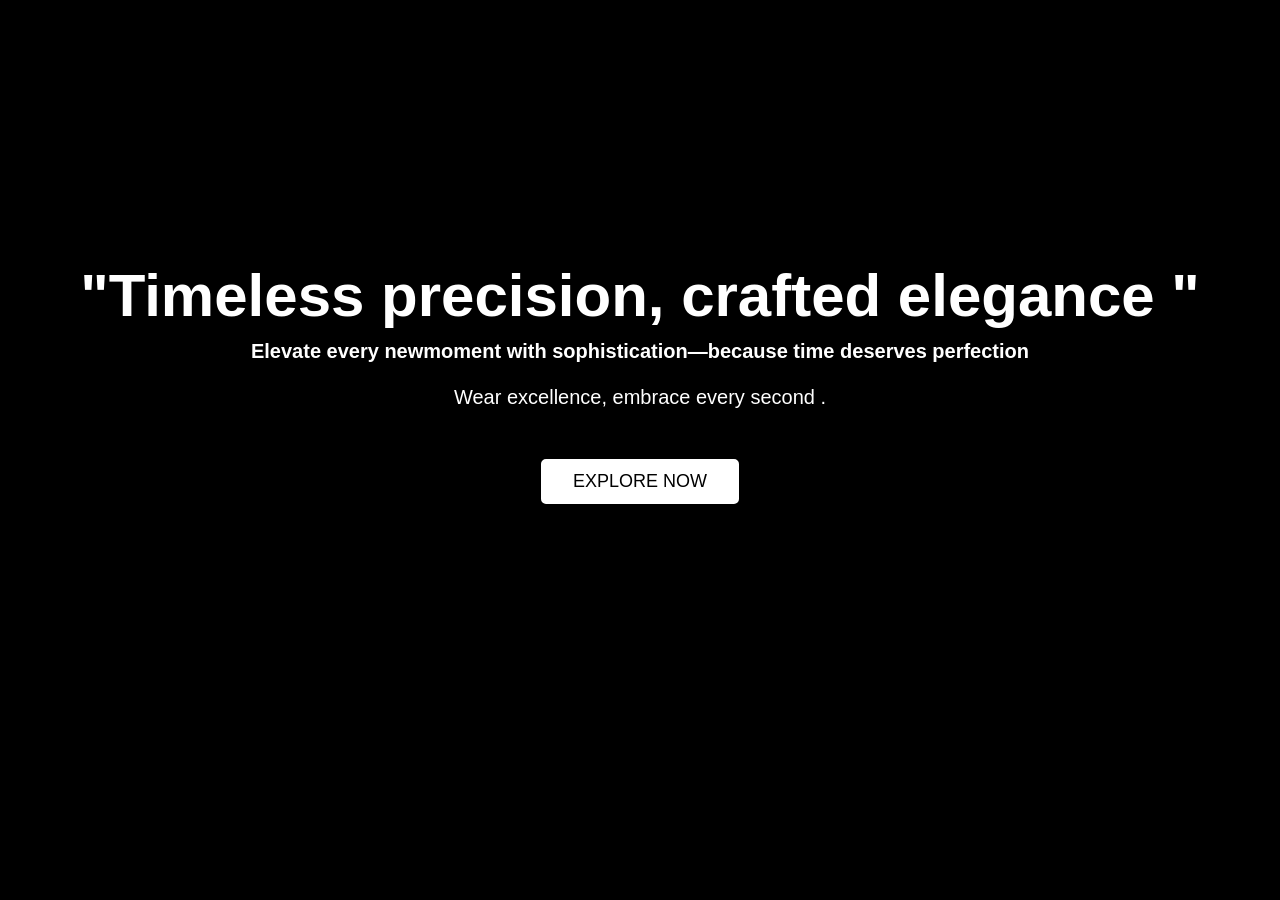
<file: landing.html>
<!DOCTYPE html>
<html lang="en">
<head>
    <meta charset="UTF-8">
    <meta name="viewport" content="width=device-width, initial-scale=1.0">
    <title>Document</title>
    <link rel="stylesheet" href="style.css">
</head>
<body>
    <section class="homepage" id="home">
        <div class="content">
          <div class="text">
            <h1> "Timeless precision, crafted elegance  "</h1>
            <p>
                <h4>Elevate every newmoment with sophistication—because time deserves perfection</h4><br>Wear excellence, embrace every second .</p>
          </div>
          <a href="index.html" >Explore Now</a>
        </div>
      </section> 
      
      


</body>
</html>
</file>
<file: style.css>
*,
*::before,
*::after{
    margin: 0;
    padding: 0;
    box-sizing: border-box;
}

html, body{
    height: 100%;
    width: 100%;
}

@font-face{
    font-family: 'domine';
    src: url('./media/fonts/Domine/Domine-VariableFont_wght.ttf');
}


nav ul li a {
    color: white; /* Match other menu items */
    text-decoration: none; /* Remove underline */
}

nav ul li a:hover {
    color: yellow; /* Adjust hover color if needed */
}
/*////////////////////*/
.homepage {
    height: 100vh;
    width: 100%;
    position: relative;
    background: url("https://img.freepik.com/premium-photo/close-u-plant_1048944-9287125.jpg?ga=GA1.1.1341701790.1741798637&semt=ais_authors_boost");
    background-position: center 65%;
    background-size: cover;
    background-attachment: fixed;
  }

 
  .homepage .content {
    display: flex;
    height: 85%;
    z-index: 3;
    align-items: center;
    justify-content: center;
    flex-direction: column;
  }
.homepage .content h1 {
    font-size: 60px;
    font-weight: 700;
    margin-bottom: 10px;
  }

.homepage .content .text {
    margin-bottom: 50px;
    color: #fff;
    font-size: 20px;
    text-align: center;
    text-shadow: 0px 0px 10px rgba(0, 0, 0, 0.3);
  }
.content a {
    color: #000;
    display: block;
    text-transform: uppercase;
    font-size: 18px;
    margin: 0 10px;
    padding: 10px 30px;
    border-radius: 5px;
    background: #fff;
    border: 2px solid #fff;
    transition: 0.4s ease;
    box-shadow: 0 10px 20px rgba(0, 0, 0, 0.3);
    text-decoration: none;
  }

.content a:hover {
    color: #fff;
    background: rgba(255,255,255,0.3);
  }
  section {
    display: flex;
    align-items: center;
    flex-direction: column;
    /* padding: 80px 0 0; */
  }
  section h2 {
    font-size: 2rem;
  }
  section > p {
    text-align: center;
  }
  

/*//////////////////*/
.cardbg {
    margin: 0;
    padding: 0;
    background-image: url("https://encrypted-tbn0.gstatic.com/images?q=tbn:ANd9GcQQKf5uHo-1ixtHYx31cMq-QXkDL5iLsrMQeg&s");
    background-size: cover;
    background-position: center;
    background-repeat: no-repeat;
    min-height: 100vh;
    display: flex;

    justify-content: center;
    align-items: center;
}

/* Parent container for the divs */
.flex-container {
    display: flex;
    gap: 20px; /* Spacing between divs */
    flex-wrap: wrap; /* Ensures wrapping on small screens */
    justify-content: center;
    max-width: 90%;
}

/* Style for child divs */
.flex-container > div {
    background: rgba(255, 255, 255, 0.8);
    padding: 20px;
    border-radius: 8px;
    box-shadow: 0px 5px 10px rgba(0, 0, 0, 0.1);
    text-align: center;
    flex: 1 1 300px; /* Makes them flexible and responsive */
}

/* Responsive for Mobile */
@media (max-width: 768px) {
    .cardbg {
        flex-direction: column; /* Stacks items vertically */
        align-items: center; /* Centers items */
    }

    .flex-container > div {
        width: 100%; /* Full width on small screens */
    }
}
.card-list {
    display: grid;
    grid-template-columns: repeat(auto-fill, minmax(280px, 1fr));
    max-width: 1200px;
    margin: 100px auto;
    padding: 20px;
    gap: 20px;
}

.card-list .card-item {
    background: #ffffffa9;
    padding: 20px;
    border-radius: 8px;
    box-shadow: 0px 5px 10px rgba(0, 0, 0, 0.04);
    list-style: none;
    cursor: pointer;
    text-decoration: none;
    border: 2px solid transparent;
    transition: border 0.5s ease, transform 0.3s ease;
}

.card-list .card-item:hover {
    border: 2px solid #000;
    transform: translateY(-5px);
}

.card-list .card-item img {
    width: 100%;
    aspect-ratio: 16/9;
    border-radius: 8px;
    object-fit: cover;
}

.card-list span {
    display: inline-block;
    background: #f7dff550;
    margin-top: 20px;
    padding: 8px 15px;
    font-size: 0.75rem;
    border-radius: 50px;
    font-weight: 600;
}

.card-list .developer {
    background-color: #050131c9; 
    color: white;
}   
.card-list .designer {
    background-color: #3f013d;
    color: white;
}
.card-list .editor {
    background-color: #012f13; 
    color: white;
}

.card-item h3 {
    color: #0b0213;
    font-size: 1.4rem;
    margin-top: 20px;
    font-weight: 600;
}

.card-item .arrow {
    display: flex;
    align-items: center;
    justify-content: center;
    transform: rotate(-35deg);
    height: 40px;
    width: 40px;
    color: #000;
    border: 1px solid #000;
    border-radius: 50%;
    margin-top: 30px;
    transition: 0.2s ease;
}

.card-list .card-item:hover .arrow {
    background: #000;
    color: #fff; 
}

/* Tablet adjustments */
@media (max-width: 1024px) {
    .card-list {
        grid-template-columns: repeat(auto-fill, minmax(250px, 1fr));
        margin: 50px auto;
        padding: 15px;
    }

    .card-list .card-item {
        padding: 15px;
    }

    .card-item h3 {
        font-size: 1.3rem;
        margin-top: 15px;
    }

    .card-item .arrow {
        height: 35px;
        width: 35px;
        margin-top: 20px;
    }
}

/* Mobile adjustments */
@media (max-width: 768px) {
    .card-list {
        grid-template-columns: repeat(auto-fill, minmax(220px, 1fr));
        gap: 15px;
        margin: 30px auto;
    }

    .card-list .card-item {
        padding: 12px;
    }

    .card-item h3 {
        font-size: 1.2rem;
    }

    .card-item .arrow {
        height: 30px;
        width: 30px;
    }
}


/***********/
.section-title {
    text-align: center;  /* Aligns text to the center */
    margin: 50px 0;
  }
  
  .section-title .small-text {
    font-size: 18px;      /* Small size for 'Explore' */
    font-weight: 500;
    text-transform: uppercase;
    color: #333;          /* Darker color for contrast */
    display: block;       /* Places it above 'Gallery' */
    letter-spacing: 2px;
  }
  
  .section-title .large-text {
    font-size: 60px;      /* Large size for 'Gallery' */
    font-weight: 700;
    color: grey;          /* Grey color for 'Gallery' */
    text-transform: uppercase;
    display: block;
    letter-spacing: 3px;
    margin-top: -50px;
  }
  


nav{
    width: 100%;
    /* height: 10vh; */
    background-color: rgba(25, 24, 27, 0.6);
    backdrop-filter: blur(8px);
    position: fixed;
    top: 0;
    z-index: 15;
    display: flex;
    align-items: center;
    justify-content: space-between;
    padding: 1.2vh 4vh;
}

nav > img{
    height: 4.4em;
    
}

.logos{
    display: flex;
    justify-content: space-between;
    gap: 2em;
}

.logos > i{
    font-size: 1.6em;
    color: #eee;
    cursor: pointer;
}

.nav-head > ul{
    display: flex;
    gap: 4rem;
}

.nav-head > ul > li{
    list-style: none;
}

.nav-head > ul > li > h1{
    text-transform: capitalize;
    color: aliceblue;
    font-family: domine;
    font-weight: 400;
    font-size: 1rem;
}

nav ul li a {
    color: white; /* Match other menu items */
    text-decoration: none; /* Remove underline */
}

nav ul li a:hover {
    color: yellow; /* Adjust hover color if needed */
    transition-duration: 1s;
    font-weight: 800;
    text-decoration: 2px underline red;
}








.carousel{
    display: flex;
}

.left-box{
    height: 100vh;
    width: 70vw;
}
.left-box > div{
    height: 100%;
    width: 100%;
    overflow: hidden;
}

.watch-box{
    height: 100%;
    width: 100%;
    overflow: hidden;
    position: relative;
    display: flex;
    align-items: center;
    transition: transform 1s cubic-bezier(0.25, 0.46, 0.45, 0.94);
}

.copper-box{
    background: linear-gradient(126deg, rgba(236,189,163,1) 0%, rgba(171,122,94,1) 50%, rgba(101,50,20,1) 100%);
}

.silver-box{
    background: linear-gradient(126deg, rgba(213,228,242,1) 0%, rgba(187,206,220,1) 50%, rgba(192,205,213,1) 100%);
}

.leather-box{
    background: linear-gradient(126deg, rgba(200,142,91,1) 0%, rgba(223,195,157,1) 50%, rgba(113,61,33,1) 100%);

}

.gold-box{
    background: linear-gradient(126deg, rgba(180,153,103,1) 0%, rgba(243,200,114,1) 50%, rgba(241,212,94,1) 100%);

}

.copper-left, .silver-left, .leather-left, .gold-left{
    position: absolute;
    height: 240vh;
    left: -40%;
}

.cover{
    height: 100%;
    width: 100%;
    background-color: rgb(46, 48, 48);
    opacity: 0.85;
    z-index: 5;
    display: flex;
    flex-direction: column;
    justify-content: center;
    padding-left: 4vw;
}

.cover > h1{
    font-family: domine;
    font-size: 8rem;
}

.cover h1:nth-child(1){
    color: #eee;
}

.cover h1:nth-child(2){
    color: transparent;
    opacity: 0.8;
    -webkit-text-stroke: 1px #eee;
}

.right-box{
    position: relative;
    height: 100vh;
    width: 30vw;
    background-color: rgb(220, 220, 232);
    display: flex;
    align-items: center;
}

.right-box div{
    position: absolute;
    padding: 0 2%;
    left: -36%;
    top: 20vh;
    height: 76%;
    width: 78%;
    display: flex;
    align-items: center;
    overflow: hidden;
    gap: 2rem;
    z-index: 10;
}

.watch-pic{
    height: 70vh;
    filter: drop-shadow(5px 5px 10px #000);
    transition: transform 1s cubic-bezier(0.25, 0.46, 0.45, 0.94);
}

.car-btn{
    position: absolute;
    z-index: 12;
    background-color: transparent;
    border: none;
    cursor: pointer;
    top: 52vh;
}

.car-btn > img{
    height: 12vh;
}

.next{
    right: 8vw;
}

.prev{
    left: -18vw;
}

.hamburger{
    display: none;
}
@media screen and (max-Width:800px){
    .carousel{
        display: flex;
        flex-direction: column-reverse;
    }
    .left-box{
        width: 100vw;
        object-fit: cover;
    }
    .right-box{
        height: 80vh;
        width: 100%;
        display: grid;
        grid-template-columns: repeat(3,1fr);
        
    }
    .right-box div{
        position: absolute;
        left: 25vw;
        max-width: 250px;
        margin-bottom: 2rem;
    }
    .car-btn{
        position: absolute;
        z-index: 12;
        background-color: transparent;
        border: none;
        cursor: pointer;
        top: 42vh;
    }
    .prev{
        left: 6vw;
    }
    .next{
        right: 7vw;
    }
    .watch-pic{
        height: 50vh;
        width: 100%;
        filter: drop-shadow(5px 5px 7px #000);
        transition: transform 1s cubic-bezier(0.25, 0.46, 0.45, 0.94);
    }
    .nav-head{
        display: none;
    }
    .hamburger{
        display:block;
        .menu-icon{
            height: 1.2rem;
            width: 1.3rem;
        }
        .menu-button{
            border-radius: 2px;
            background-color: rgba(87, 86, 91, 0.6);
            border: none;
        }
    }

}


.newsletter-form button {
    padding: 10px 15px;
    background-color: yellow;
    color: white;
    border: none;
    border-radius: 0 5px 5px 0;
    cursor: pointer;
    transition: 0.3s;
}

.newsletter-form button:hover {
    background-color: #a37448;
}

.footer-bottom {
    margin-top: 20px;
    padding-top: 15px;
    border-top: 1px solid #222;
}

.footer-bottom p {
    margin: 0;
}

.footer-links {
    display: flex;
    justify-content: center;
    gap: 15px;
    margin-top: 10px;
}

.footer-links a {
    color: #bbb;
    text-decoration: none;
    transition: 0.3s;
}

.footer-links a:hover {
    color: #fff;
}

/* General Styling */
body {
    font-family: Arial, sans-serif;
    background-color: #000;
    color: white;
    margin: 0;
    padding: 0;
}

/* Contact Section */
.contact-container {
    display: flex;
    justify-content: center;
    align-items: flex-start;
    padding: 50px 5%;
    gap: 50px;
    max-width: 1200px;
    margin: auto;
}

/* Left Side: Contact Info */
.contact-info {
    flex: 1;
    max-width: 450px;
    text-align: left;
}

.contact-info h2 {
    font-size: 2rem;
    font-weight: bold;
    color: white;
}

.contact-info .highlight {
    color: yellow;
}

.description {
    font-size: 1rem;
    color: #ccc;
    margin-bottom: 20px;
    text-align: left; /* Aligns paragraph to the left */
    padding-left: 0; /* Removes any extra padding */
}

.info-item {
    display: flex;
    align-items: center;
    gap: 15px;
    margin-bottom: 15px;
}

.info-item i {
    font-size: 1.5rem;
    color: yellow;
}

.info-item h3 {
    margin: 0;
    font-size: 1.2rem;
    color: white;
}

.info-item p {
    margin: 5px 0 0;
    font-size: 1rem;
    color: #bbb;
}

/* Right Side: Contact Form */
.contact-form {
    flex: 1.2;
    max-width: 500px;
    background-color: #222;
    padding: 30px;
    border-radius: 10px;
    box-shadow: 0 0 20px rgba(255, 215, 0, 0.2);
}

.contact-form h2 {
    font-size: 1.8rem;
    color: white;
    margin-bottom: 20px;
}

.contact-form .highlight {
    color: yellow;
}

.form-group {
    margin-bottom: 15px;
}

.form-group label {
    display: block;
    font-size: 1rem;
    margin-bottom: 5px;
}

.form-group input,
.form-group textarea {
    width: 100%;
    padding: 10px;
    font-size: 1rem;
    border: 1px solid #444;
    background-color: #333;
    color: white;
    border-radius: 5px;
}

.form-group textarea {
    height: 100px;
    resize: none;
}

/* Send Button */
.send-btn {
    width: 100%;
    background-color: yellow;
    color: black;
    padding: 12px;
    font-size: 1rem;
    font-weight: bold;
    border: none;
    border-radius: 5px;
    cursor: pointer;
    transition: 0.3s;
}

.send-btn:hover {
    background-color: #e6c200;
}
.footer {
    background: #1a1a1a;
    color: white;
    padding: 40px 0;
    font-size: 14px;
}

.container {
    display: flex;
    justify-content: space-between;
    max-width: 1100px;
    margin: auto;
    flex-wrap: wrap;
}

.footer-section {
    flex: 1;
    min-width: 200px;
    margin: 10px;
}

.footer-section h2 {
    font-size: 18px;
    margin-bottom: 10px;
    border-bottom: 2px solid #fdd835;
    padding-bottom: 5px;
    display: inline-block;
}

.footer-section ul {
    list-style: none;
    padding: 0;
}

.footer-section ul li {
    margin: 8px 0;
}

.footer-section ul li a {
    text-decoration: none;
    color: white;
    transition: 0.3s;
}

.footer-section ul li a:hover {
    color: #fdd835;
}

.social-icons a {
    text-decoration: none;
    color: white;
    font-size: 18px;
    margin-right: 10px;
    transition: 0.3s;
}

.social-icons a:hover {
    color: #fdd835;
}

.footer-bottom {
    text-align: center;
    padding: 10px;
    background: #111;
    margin-top: 20px;
}

.footer-bottom b {
    color: #fdd835;
}


.logos i {
    font-size: 24px; 
    color: white; 
}

.logos a {
    text-decoration: none; 
}

.logos a i {
    font-size: 24px; 
    color: white;
}
</file>
